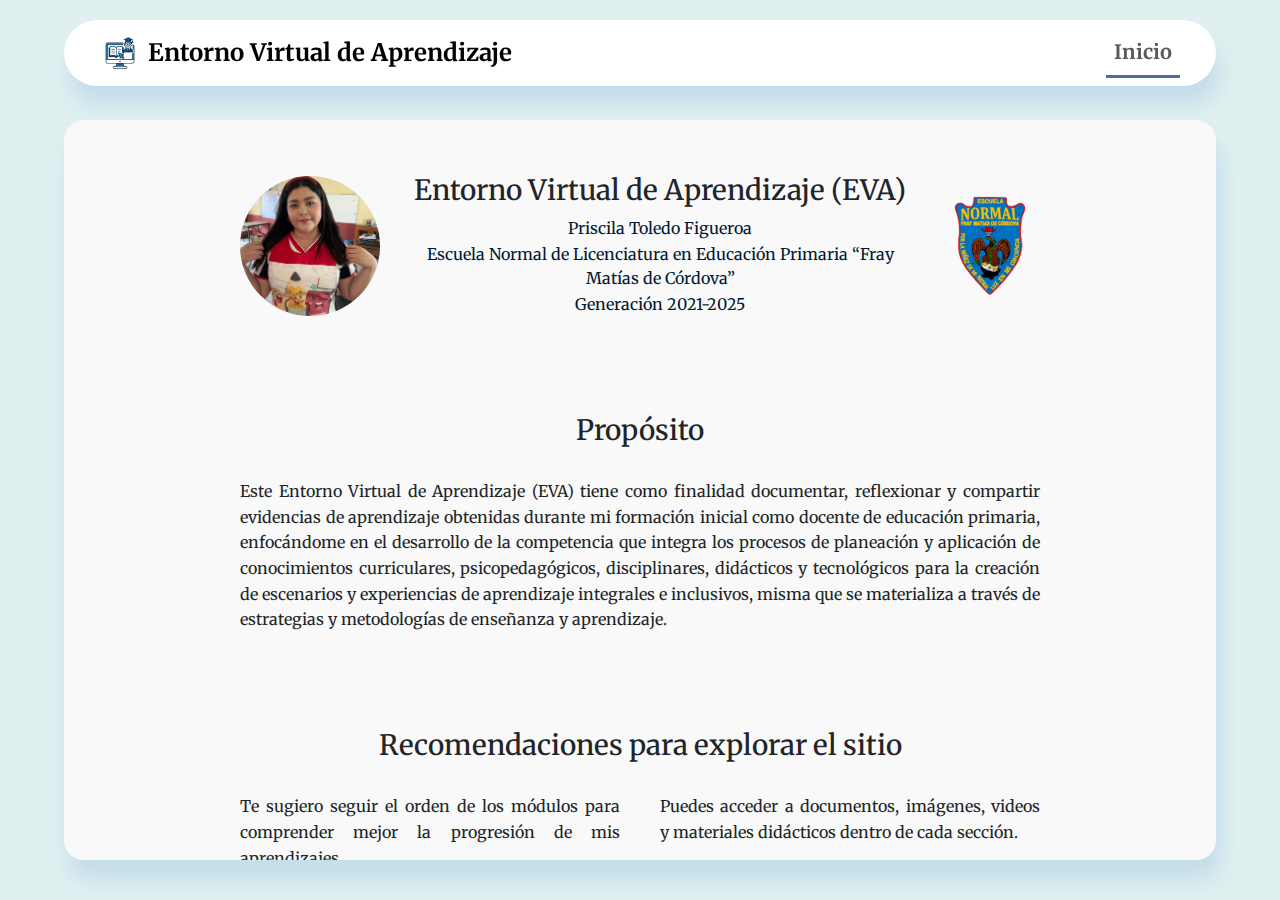
<file: views/contenido.html>
<!DOCTYPE html>
<html lang="es">

<head>
  <meta charset="UTF-8" />
  <meta name="viewport" content="width=device-width, initial-scale=1.0" />
  <title>EVA</title>
  <!-- Fuente elegante -->
  <link href="https://fonts.googleapis.com/css2?family=Merriweather:wght@400;700&display=swap" rel="stylesheet">
  <!-- Bootstrap -->
  <link href="https://cdn.jsdelivr.net/npm/bootstrap@5.3.0/dist/css/bootstrap.min.css" rel="stylesheet">
  <!-- Tu CSS -->
  <link rel="stylesheet" href="../css/views.css">
  <link rel="shortcut icon" href="../img/eva.webp" type="image/x-icon">
</head>

<body>
  <!-- ✅ NAV completa -->
  <nav class="navbar navbar-expand-xl fixed-top bg-white rounded-pill px-4 py-2 my-navbar">
    <div class="container-fluid">
      <a class="navbar-brand fw-bold fs-4 d-flex align-items-center" href="../index.html">
        <img src="../img/eva.webp" alt="Logo Escuela" width="40" class="me-2">
        <span class="d-none d-md-inline">Entorno Virtual de Aprendizaje</span>
        <span class="d-inline d-md-none">EVA</span>
      </a>
      <button class="navbar-toggler" type="button" data-bs-toggle="collapse" data-bs-target="#navbarNav">
        <span class="navbar-toggler-icon"></span>
      </button>
      <div class="collapse navbar-collapse justify-content-end" id="navbarNav">
        <ul class="navbar-nav">
          <li class="nav-item">
            <a class="nav-link fw-bold fs-5 active-link" href="contenido.html">Inicio</a>
          </li>
        </ul>
      </div>
    </div>
  </nav>

  <!-- ✅ Caja con scroll interno -->
  <div class="content-box">
    <main>
      <div class="main-inner">
        <br>
        <!-- ✅ Bloque NAP -->
        <div class="info-horizontal">
          <img src="../img/pris.webp" alt="Priscila Toledo" class="profile-photo">
          <div class="info-text">
            <h3>Entorno Virtual de Aprendizaje (EVA)</h3>
            <p class="nap">Priscila Toledo Figueroa</p>
            <p class="nap">Escuela Normal de Licenciatura en Educación Primaria “Fray Matías de Córdova”</p>
            <p class="nap">Generación 2021-2025</p>
          </div>
          <img src="../img/logo-normal.webp" alt="Logo Escuela" class="school-logo">
        </div>
        <br><br><br><br>
        <!-- ✅ Secciones -->
        <h3 class="text-center">Propósito</h3><br>
        <p class="main-p">
          Este Entorno Virtual de Aprendizaje (EVA) tiene como finalidad documentar, reflexionar y compartir evidencias de aprendizaje obtenidas durante mi formación inicial como docente de educación primaria, enfocándome en el desarrollo de la competencia que integra los procesos de planeación y aplicación de conocimientos curriculares, psicopedagógicos, disciplinares, didácticos y tecnológicos para la creación de escenarios y experiencias de aprendizaje integrales e inclusivos, misma que se materializa a través de estrategias y metodologías de enseñanza y aprendizaje.
        </p>
        <br><br><br><br>
        <h3 class="text-center">Recomendaciones para explorar el sitio</h3>
        <br>
        <div class="text-columns">
          <p class="main-p">
            Te sugiero seguir el orden de los módulos para comprender mejor la progresión de mis aprendizajes.
          </p>
          <p class="main-p">
            Puedes acceder a documentos, imágenes, videos y materiales didácticos dentro de cada sección.
          </p>
        </div>
        <br><br><br><br>
        <div class="module-links">
          <a href="mod1.html" class="module-card">
            <h5>Módulo 1</h5>
            <p>Evidencias de desempeño; estrategias y metodologías de enseñanza-aprendizaje</p>
          </a>
          <a href="mod2.html" class="module-card">
            <h5>Módulo 2</h5>
            <p>Instrumentos de autoevaluación</p>
          </a>
        </div>
        <br><br><br><br><br>
        <h3 class="text-center">Agradecimientos</h3><br>
        <p class="main-p">
          Este Entorno Virtual de Aprendizaje (EVA) refleja aprendizajes, decisiones y experiencias
          que han dado forma a mi práctica. Gracias por recorrer este espacio.
        </p>
        <br>
      </div>
    </main>
  </div>

  <script src="https://cdn.jsdelivr.net/npm/bootstrap@5.3.0/dist/js/bootstrap.bundle.min.js"></script>
</body>

</html>
</file>
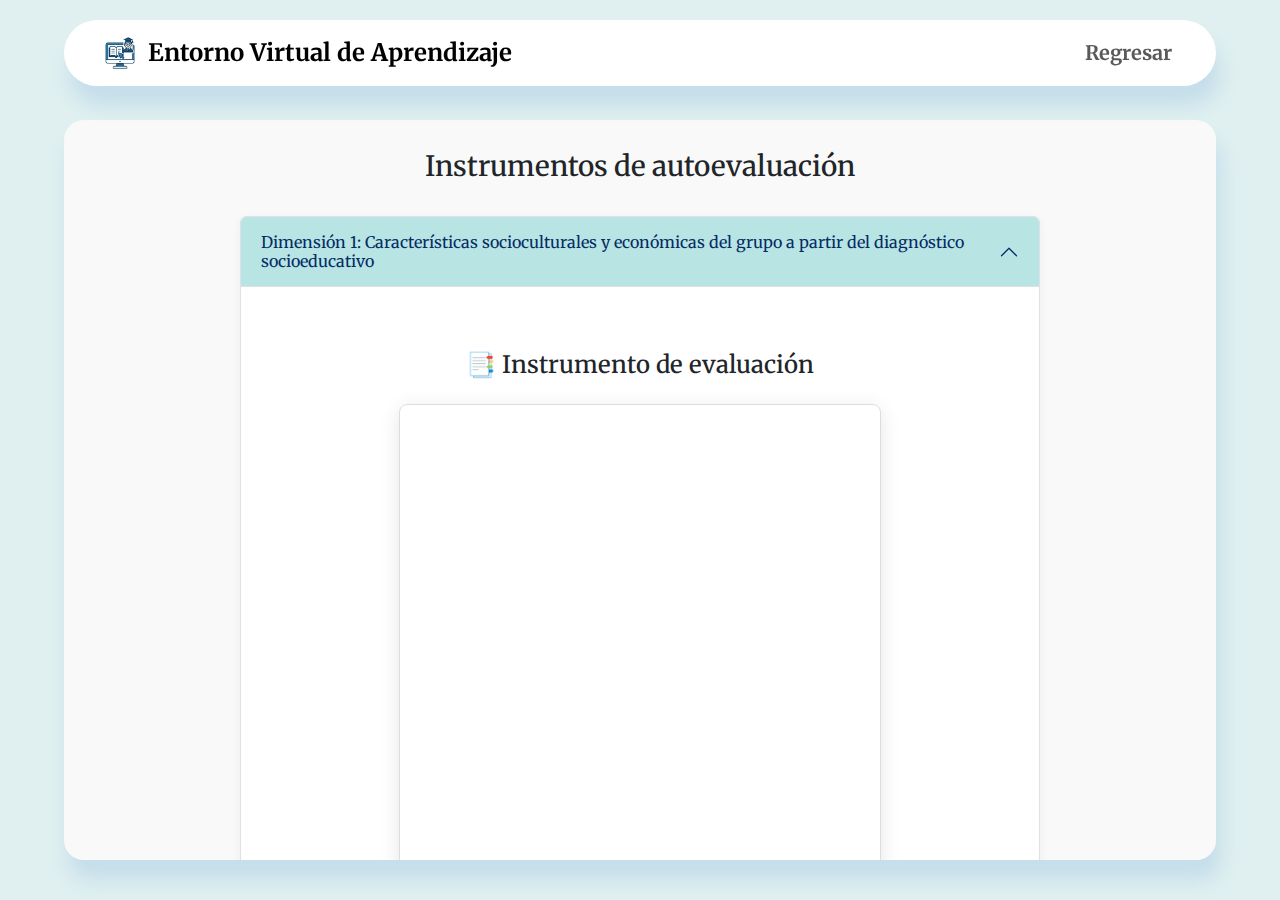
<file: views/mod2.html>
<!DOCTYPE html>
<html lang="es">

<head>
  <meta charset="UTF-8" />
  <meta name="viewport" content="width=device-width, initial-scale=1.0" />
  <title>EVA | Módulo 2</title>

  <!-- Fuente elegante -->
  <link href="https://fonts.googleapis.com/css2?family=Merriweather:wght@400;700&display=swap" rel="stylesheet">
  <!-- ✅ Bootstrap Icons para íconos -->
  <link href="https://cdn.jsdelivr.net/npm/bootstrap-icons@1.10.5/font/bootstrap-icons.css" rel="stylesheet">
  <!-- Bootstrap -->
  <link href="https://cdn.jsdelivr.net/npm/bootstrap@5.3.0/dist/css/bootstrap.min.css" rel="stylesheet">
  <!-- Tu CSS -->
  <link rel="stylesheet" href="../css/views.css">
  <link rel="shortcut icon" href="../img/eva.webp" type="image/x-icon">
</head>

<body>
  <!-- ✅ NAV -->
  <nav class="navbar navbar-expand-xl fixed-top bg-white rounded-pill px-4 py-2 my-navbar">
    <div class="container-fluid">
      <a class="navbar-brand fw-bold fs-4 d-flex align-items-center" href="../index.html">
        <img src="../img/eva.webp" alt="Logo EVA" width="40" class="me-2">
        <span class="d-none d-md-inline">Entorno Virtual de Aprendizaje</span>
        <span class="d-inline d-md-none">EVA</span>
      </a>
      <button class="navbar-toggler" type="button" data-bs-toggle="collapse" data-bs-target="#navbarNav">
        <span class="navbar-toggler-icon"></span>
      </button>
      <div class="collapse navbar-collapse justify-content-end" id="navbarNav">
        <ul class="navbar-nav">
          <li class="nav-item">
            <a class="nav-link fw-bold fs-5" href="contenido.html">Regresar</a>
          </li>
        </ul>
      </div>
    </div>
  </nav>

  <!-- ✅ Caja con scroll interno -->
  <div class="content-box">
    <main>
      <div class="main-inner">

        <!-- ✅ Acordeón de evidencias -->
        <div class="block">
          <h3 class="text-center">Instrumentos de autoevaluación</h3><br>
          <div class="accordion" id="evidenciasAccordion">

            <!-- Evidencia 1 -->
            <div class="accordion-item">
              <h2 class="accordion-header" id="headingOne">
                <button class="accordion-button" type="button" data-bs-toggle="collapse" data-bs-target="#collapseOne"
                  aria-expanded="true" aria-controls="collapseOne">
                  Dimensión 1: Características socioculturales y económicas del grupo a partir del diagnóstico socioeducativo
                </button>
              </h2>
              <div id="collapseOne" class="accordion-collapse collapse show" aria-labelledby="headingOne"
                data-bs-parent="#evidenciasAccordion">
                <div class="accordion-body">
                  <!-- ✅ Sección para visualizar UN PDF -->
                  <div class="container my-5">
                    <h4 class="text-center mb-4">📑 Instrumento de evaluación</h4>
                    <div class="row justify-content-center">
                      <div class="col-lg-8">
                        <iframe src="../docs/Módulo 2/Dimensión 1 . Características socioculturales y económicas del grupo a partir del diagnóstico socioeducativo/Rúbrica diagnóstico socioeducativo.pdf"
                          width="100%" height="600px"
                          style="border: 1px solid #ddd; border-radius: 8px; box-shadow: 0 4px 20px rgba(0,0,0,0.1);">
                        </iframe>
                      </div>
                    </div>
                  </div>
                </div>
              </div>
            </div>

            <!-- Evidencia 2 -->
            <div class="accordion-item">
              <h2 class="accordion-header" id="headingTwo">
                <button class="accordion-button collapsed" type="button" data-bs-toggle="collapse"
                  data-bs-target="#collapseTwo" aria-expanded="false" aria-controls="collapseTwo">
                  Dimensión 2: Desarrollo cognitivo, emocional, social y físico de los estudiantes.
                </button>
              </h2>
              <div id="collapseTwo" class="accordion-collapse collapse" aria-labelledby="headingTwo"
                data-bs-parent="#evidenciasAccordion">
                <div class="accordion-body">
                  <!-- ✅ Sección para visualizar UN PDF -->
                  <div class="container my-5">
                    <h4 class="text-center mb-4">📑 Instrumento de evaluación</h4>
                    <div class="row justify-content-center">
                      <div class="col-lg-8">
                        <iframe src="../docs/Módulo 2/Dimensión 2.Desarrollo cognitivo, emocional, social y físico de los estudiantes/Rúbrica Desarrollo humano integral.pdf"
                          width="100%" height="600px"
                          style="border: 1px solid #ddd; border-radius: 8px; box-shadow: 0 4px 20px rgba(0,0,0,0.1);">
                        </iframe>
                      </div>
                    </div>
                  </div>
                </div>
              </div>
            </div>

            <!-- Evidencia 3 -->
            <div class="accordion-item">
              <h2 class="accordion-header" id="headingThree">
                <button class="accordion-button collapsed" type="button" data-bs-toggle="collapse"
                  data-bs-target="#collapseThree" aria-expanded="false" aria-controls="collapseThree">
                  Dimensión 3: Estilos y ritmos de aprendizaje.
                </button>
              </h2>
              <div id="collapseThree" class="accordion-collapse collapse" aria-labelledby="headingThree"
                data-bs-parent="#evidenciasAccordion">
                <div class="accordion-body">
                  <!-- ✅ Sección para visualizar UN PDF -->
                  <div class="container my-5">
                    <h4 class="text-center mb-4">📑 Instrumento de evaluación</h4>
                    <div class="row justify-content-center">
                      <div class="col-lg-8">
                        <iframe src="../docs/Módulo 2/Dimensión 3.Estilos y ritmos de aprendizajes/Rúbrica estilos y ritmos de aprendizaje .pdf"
                          width="100%" height="600px"
                          style="border: 1px solid #ddd; border-radius: 8px; box-shadow: 0 4px 20px rgba(0,0,0,0.1);">
                        </iframe>
                      </div>
                    </div>
                  </div>
                </div>
              </div>
            </div>

            <!-- Evidencia 4 -->
            <div class="accordion-item">
              <h2 class="accordion-header" id="headingFour">
                <button class="accordion-button collapsed" type="button" data-bs-toggle="collapse"
                  data-bs-target="#collapseFour" aria-expanded="false" aria-controls="collapseFour">
                  Dimensión 4: Atención a la diversidad e inclusión.
                </button>
              </h2>
              <div id="collapseFour" class="accordion-collapse collapse" aria-labelledby="headingFour"
                data-bs-parent="#evidenciasAccordion">
                <div class="accordion-body">
                  <!-- ✅ Sección para visualizar UN PDF -->
                  <div class="container my-5">
                    <h4 class="text-center mb-4">📑 Instrumento de evaluación</h4>
                    <div class="row justify-content-center">
                      <div class="col-lg-8">
                        <iframe src="../docs/Módulo 2/Dimensión 4.Atención a la diversidad e inclusión/Lista de cotejo diversidad e inclusion .pdf"
                          width="100%" height="600px"
                          style="border: 1px solid #ddd; border-radius: 8px; box-shadow: 0 4px 20px rgba(0,0,0,0.1);">
                        </iframe>
                      </div>
                    </div>
                  </div>
                </div>
              </div>
            </div>

            <!-- Evidencia 5 -->
            <div class="accordion-item">
              <h2 class="accordion-header" id="headingFive">
                <button class="accordion-button collapsed" type="button" data-bs-toggle="collapse"
                  data-bs-target="#collapseFive" aria-expanded="false" aria-controls="collapseFive">
                  Dimensión 5: Enfoque de evaluación formativa, inclusiva y participativa.
                </button>
              </h2>
              <div id="collapseFive" class="accordion-collapse collapse" aria-labelledby="headingFive"
                data-bs-parent="#evidenciasAccordion">
                <div class="accordion-body">
                  <!-- ✅ Sección para visualizar UN PDF -->
                  <div class="container my-5">
                    <h4 class="text-center mb-4">📑 Instrumento de evaluación</h4>
                    <div class="row justify-content-center">
                      <div class="col-lg-8">
                        <iframe src="../docs/Módulo 2/Dimensión 5.Evaluación formativa, inclusiva y participativa/Rúbrica enfoque de evaluación formativa, inclusiva y participativa .pdf"
                          width="100%" height="600px"
                          style="border: 1px solid #ddd; border-radius: 8px; box-shadow: 0 4px 20px rgba(0,0,0,0.1);">
                        </iframe>
                      </div>
                    </div>
                  </div>
                </div>
              </div>
            </div>
          </div>
        </div>
      </div>

  </div>
  </main>
  </div>

  <!-- Bootstrap Bundle -->
  <script src="https://cdn.jsdelivr.net/npm/bootstrap@5.3.0/dist/js/bootstrap.bundle.min.js"></script>
</body>

</html>
</file>
<file: css/views.css>
/* ✅ Paleta y fuente */
:root {
    --azul-profundo: #011936;
    --azul-claro: #4A6FA5;
    --blanco-suave: #F9F9F9;
}

body {
    background: #e0f0f0;
    font-family: 'Merriweather', serif;
    padding-top: 100px;
}

/* ✅ Navbar */
.my-navbar {
    margin: 20px auto;
    width: 90%;
    max-width: 1200px;
    z-index: 9999;
    box-shadow: 5px 20px 20px rgba(88, 149, 215, 0.2);
}

@media (min-width: 992px) {
    .active-link {
        border-bottom: 3px solid var(--azul-claro);
    }
}

/* ✅ Caja principal con scroll interno */
.content-box {
    width: 90%;
    max-width: 1200px;
    height: calc(100vh - 160px);
    margin: 20px auto;
    padding: 30px;
    background: var(--blanco-suave);
    box-shadow: 5px 20px 20px rgba(88, 149, 215, 0.2);
    border-radius: 20px;
    overflow-y: auto;
}

.main-inner {
    max-width: 800px;
    margin: auto;
    display: flex;
    flex-direction: column;
    gap: 0;
    /* Usamos bloque con margin */
}

.block {
    margin-bottom: 2rem;
}

h3 {
    margin: 0 0 0.5rem 0;
}

.main-p {
    margin: 0;
    font-size: 1rem;
    line-height: 1.6;
    text-align: justify;
}

.text-columns {
    column-count: 2;
    column-gap: 40px;
}

.text-columns p {
    margin: 0 0 1rem 0;
    /* espacio entre párrafos dentro de columnas */
    text-align: justify;
}

@media (max-width: 768px) {
    .text-columns {
        column-count: 1;
    }
}

/* ✅ Bloque info (foto | info | logo) */
.info-horizontal {
    display: flex;
    align-items: center;
    justify-content: center;
    flex-wrap: wrap;
    gap: 30px;
}

.profile-photo {
    width: 140px;
    height: 140px;
    border-radius: 50%;
    object-fit: cover;
}

.school-logo {
    width: 100px;
    height: auto;
}

.info-text {
    flex: 1 1 250px;
    text-align: center;
}

.nap {
    margin: 2px 0;
    font-size: 1rem;
    color: var(--azul-profundo);
}

/* ✅ Tarjetas módulos */
.module-links {
    display: flex;
    justify-content: center;
    flex-wrap: wrap;
    gap: 30px;
}

.module-card {
    flex: 1 1 250px;
    /* ✅ Flex grow adaptativo */
    padding: 25px;
    /* ✅ Más espacio interno */
    background: var(--blanco-suave);
    border: 1px solid #c2d6d6;
    border-radius: 15px;
    text-align: center;
    text-decoration: none;
    color: var(--azul-profundo);
    box-shadow: 0 8px 20px rgba(88, 149, 215, 0.2);
    transition: transform 0.3s, box-shadow 0.3s;
}

.module-card:hover {
    transform: translateY(-5px);
    box-shadow: 0 12px 30px rgba(88, 149, 215, 0.3);
}

.module-card h5 {
    margin-bottom: 6px;
    font-weight: bold;
}

.module-card p {
    margin: 0;
    font-size: 0.9rem;
}

/* ✅ Responsive info-horizontal */
@media (max-width: 768px) {
    .info-horizontal {
        flex-direction: column;
        gap: 10px;
        justify-content: flex-start;
        align-items: center;
    }

    .info-text {
        flex: none;
        width: auto;
    }
}

/* ✅ Línea de tiempo VERTICAL */
.timeline-vertical .timeline-track {
    position: relative;
    margin: 0 auto;
    padding: 2rem 0;
    border-left: 3px solid #dee2e6;
    /* Línea vertical central */
}

.timeline-vertical .timeline-event {
    position: relative;
    margin-bottom: 2rem;
    padding-left: 3rem;
    /* Espacio para el icono */
}

.timeline-vertical .timeline-icon {
    position: absolute;
    left: -1.1rem;
    /* Ajusta la posición del icono respecto a la línea */
    top: 0;
    width: 2.2rem;
    height: 2.2rem;
    display: flex;
    align-items: center;
    justify-content: center;
    border-radius: 50%;
    box-shadow: 0 0 0 4px #fff;
    /* Opcional: borde blanco para separar del fondo */
}

.timeline-vertical .timeline-content {
    background: #fff;
    padding: 0.75rem 1rem;
    border-radius: 0.5rem;
    box-shadow: 0 2px 10px rgba(0, 0, 0, 0.1);
}

/* Opcional: efecto hover para los eventos */
.timeline-vertical .timeline-event:hover .timeline-content {
    transform: translateY(-2px);
    box-shadow: 0 4px 15px rgba(0, 0, 0, 0.15);
    transition: all 0.3s ease;
}

/* Opcional: responsive - si quieres forzar vertical en pantallas pequeñas */
@media (max-width: 768px) {
    .timeline-vertical .timeline-track {
        border-left: 3px solid #dee2e6;
    }

    .timeline-vertical .timeline-event {
        padding-left: 3rem;
    }

    .timeline-vertical .timeline-icon {
        left: -1.1rem;
    }
}

/* ✅ Acordeón personalizado */
.accordion-button {
    background-color: #f8f9fa;
    /* Fondo cuando está cerrado */
}

.accordion-button:not(.collapsed) {
    background-color: #b8e4e4;
    /* Fondo cuando está abierto */
}

.accordion-item {
    border-radius: 8px;
    overflow: hidden;
    box-shadow: 0 2px 10px rgba(0, 0, 0, 0.05);
}

/* ✅ Botón tipo bloque grande */
.big-button-link {
    display: block;
    width: 100%;
    padding: 20px;
    background: linear-gradient(135deg, #b8e4e4, #a0d8d8);
    color: #0d1a26;
    font-size: 1.2rem;
    font-weight: bold;
    text-decoration: none;
    text-align: center;
    border-radius: 12px;
    box-shadow: 0 4px 15px rgba(0, 0, 0, 0.1);
    transition: transform 0.3s ease, box-shadow 0.3s ease;
}

.big-button-link:hover {
    transform: scale(1.05);
    box-shadow: 0 8px 20px rgba(0, 0, 0, 0.15);
    text-decoration: none;
}
</file>
